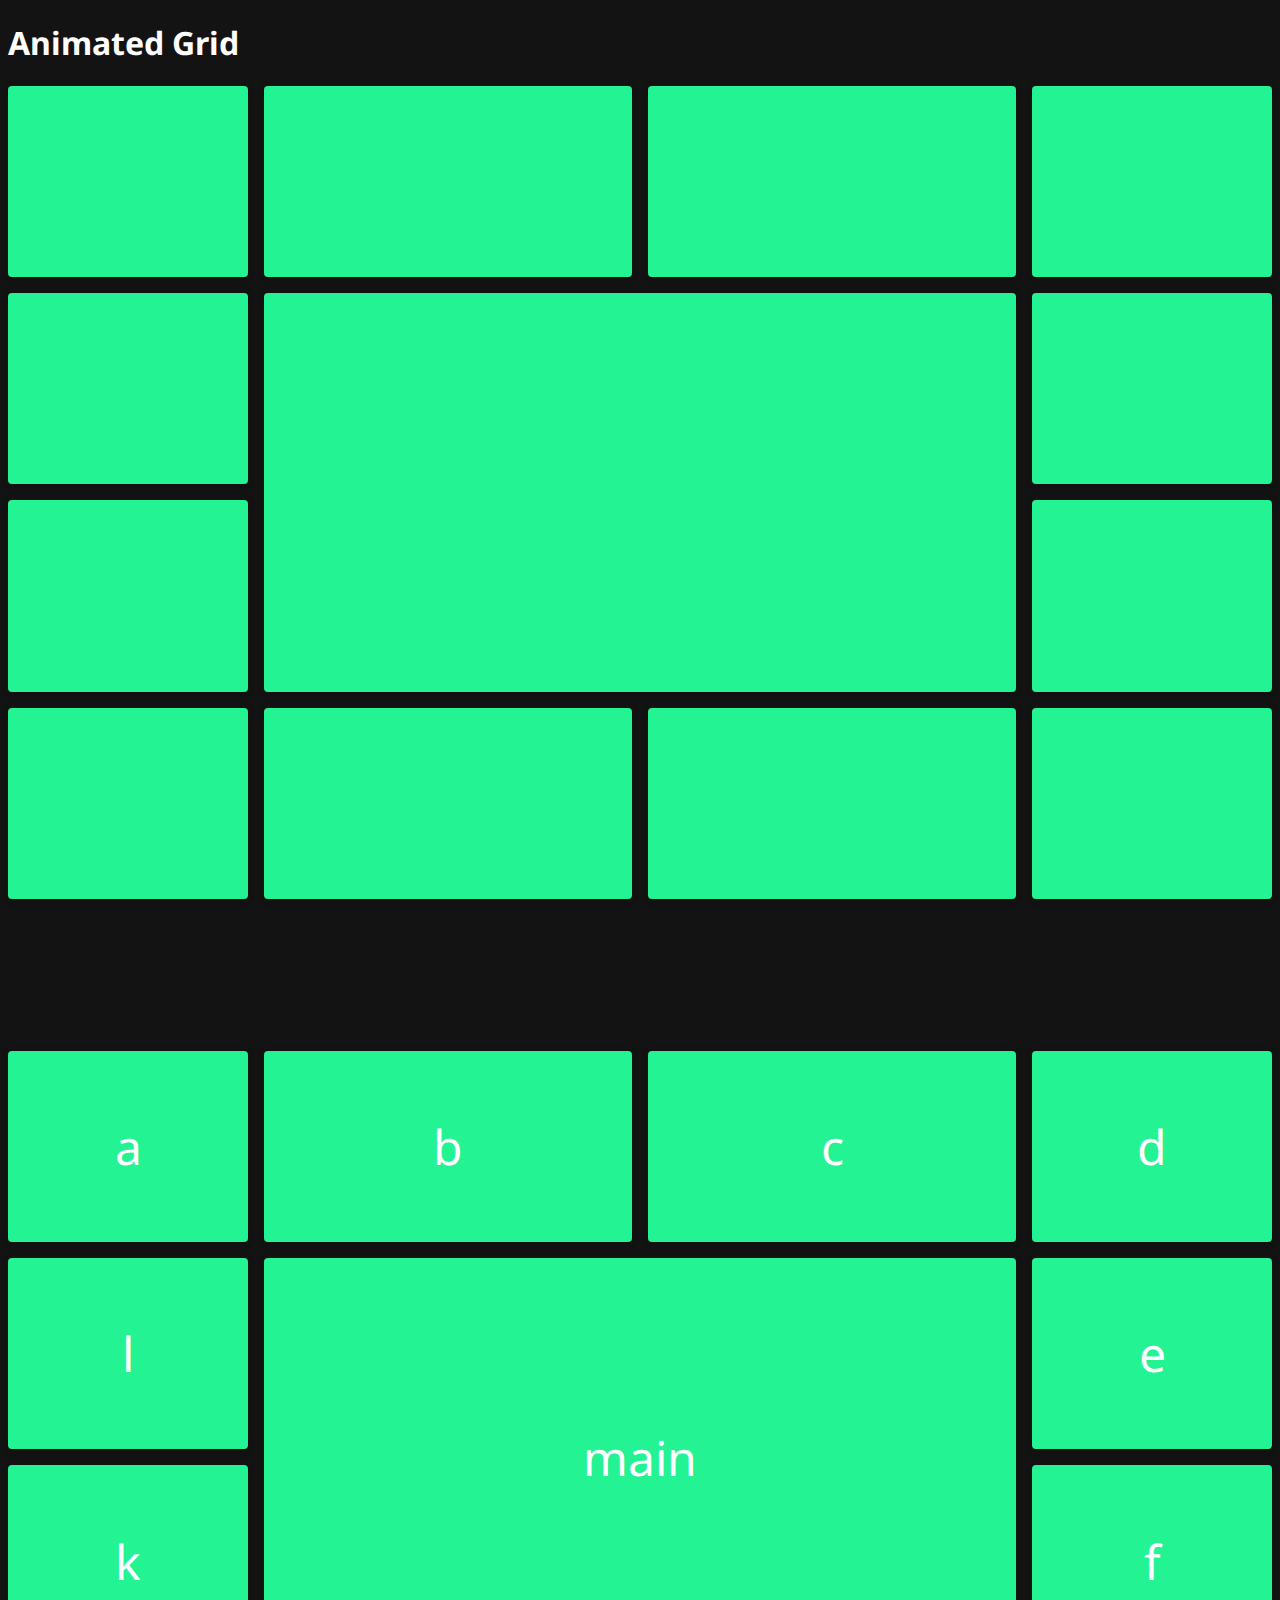
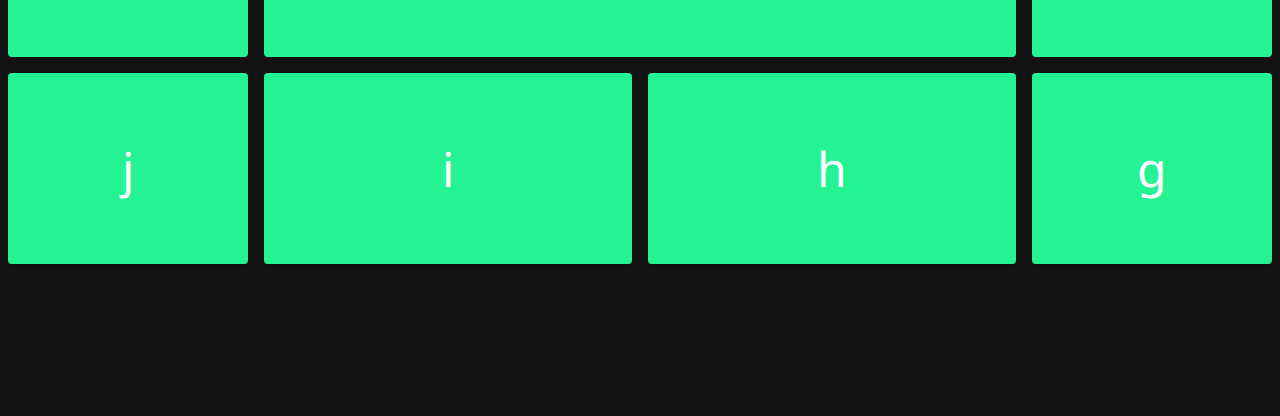
<file: animated-grid/index.html>
<!DOCTYPE html>
<html lang="en">
  <head>
    <meta charset="UTF-8" />
    <meta name="viewport" content="width=device-width, initial-scale=1.0" />
    <title>Animated Grid</title>

    <style>
      @import url('../base.css');
      @import url('./animated.css');
    </style>
  </head>
  <body>
    <h1>Animated Grid</h1>
    <section class="animated-grid">
      <div
        class="card"
        style="background-image:url('https://images.unsplash.com/photo-1558981359-219d6364c9c8?ixlib=rb-1.2.1&ixid=eyJhcHBfaWQiOjEyMDd9&auto=format&fit=crop&w=2100&q=80')"
      ></div>
      <div
        class="card"
        style="background-image:url('https://images.unsplash.com/photo-1583585635793-0e1894c169bd?ixlib=rb-1.2.1&ixid=eyJhcHBfaWQiOjEyMDd9&auto=format&fit=crop&w=913&q=80')"
      ></div>
      <div
        class="card"
        style="background-image:url('https://images.unsplash.com/photo-1583426573939-97d09302d76a?ixlib=rb-1.2.1&ixid=eyJhcHBfaWQiOjEyMDd9&auto=format&fit=crop&w=968&q=80')"
      ></div>
      <div
        class="card"
        style="background-image:url('https://images.unsplash.com/photo-1583531172005-814191b8b6c0?ixlib=rb-1.2.1&ixid=eyJhcHBfaWQiOjEyMDd9&auto=format&fit=crop&w=975&q=80')"
      ></div>
      <div
        class="card"
        style="background-image:url('https://images.unsplash.com/photo-1583532452513-a02186582ccd?ixlib=rb-1.2.1&ixid=eyJhcHBfaWQiOjEyMDd9&auto=format&fit=crop&w=1950&q=80')"
      ></div>
      <div
        class="card"
        style="background-image:url('https://images.unsplash.com/photo-1583445013765-46c20c4a6772?ixlib=rb-1.2.1&ixid=eyJhcHBfaWQiOjEyMDd9&auto=format&fit=crop&w=1950&q=80')"
      ></div>
      <div
        class="card card-wide"
        style="background-image:url('https://images.unsplash.com/photo-1583425423320-2386622cd2e4?ixlib=rb-1.2.1&ixid=eyJhcHBfaWQiOjEyMDd9&auto=format&fit=crop&w=1980&q=80')"
      ></div>
      <div
        class="card"
        style="background-image:url('https://images.unsplash.com/photo-1583483425010-c566431a7710?ixlib=rb-1.2.1&ixid=eyJhcHBfaWQiOjEyMDd9&auto=format&fit=crop&w=1951&q=80')"
      ></div>
      <div
        class="card"
        style="background-image:url('https://images.unsplash.com/photo-1583500557349-fb5238f8d946?ixlib=rb-1.2.1&ixid=eyJhcHBfaWQiOjEyMDd9&auto=format&fit=crop&w=1949&q=80')"
      ></div>
      <div
        class="card"
        style="background-image:url('https://images.unsplash.com/photo-1583468323330-9032ad490fed?ixlib=rb-1.2.1&ixid=eyJhcHBfaWQiOjEyMDd9&auto=format&fit=crop&w=1955&q=80')"
      ></div>
      <div
        class="card"
        style="background-image:url('https://images.unsplash.com/photo-1583562835057-a62d1beffbf3?ixlib=rb-1.2.1&ixid=eyJhcHBfaWQiOjEyMDd9&auto=format&fit=crop&w=949&q=80')"
      ></div>
      <div
        class="card"
        style="background-image:url('https://images.unsplash.com/photo-1583518257225-f9a8081f6a84?ixlib=rb-1.2.1&ixid=eyJhcHBfaWQiOjEyMDd9&auto=format&fit=crop&w=1950&q=80')"
      ></div>
      <div
        class="card"
        style="background-image:url('https://images.unsplash.com/photo-1502134249126-9f3755a50d78?ixlib=rb-1.2.1&ixid=eyJhcHBfaWQiOjEyMDd9&auto=format&fit=crop&w=2100&q=80')"
      ></div>
    </section>

    <section class="animated-grid">
      <div class="card">a</div>
      <div class="card">b</div>
      <div class="card">c</div>
      <div class="card">d</div>
      <div class="card">e</div>
      <div class="card">f</div>
      <div class="card">g</div>
      <div class="card">h</div>
      <div class="card">i</div>
      <div class="card">j</div>
      <div class="card">k</div>
      <div class="card">l</div>
      <div class="card">main</div>
    </section>
    
  </body>
</html>
</file>
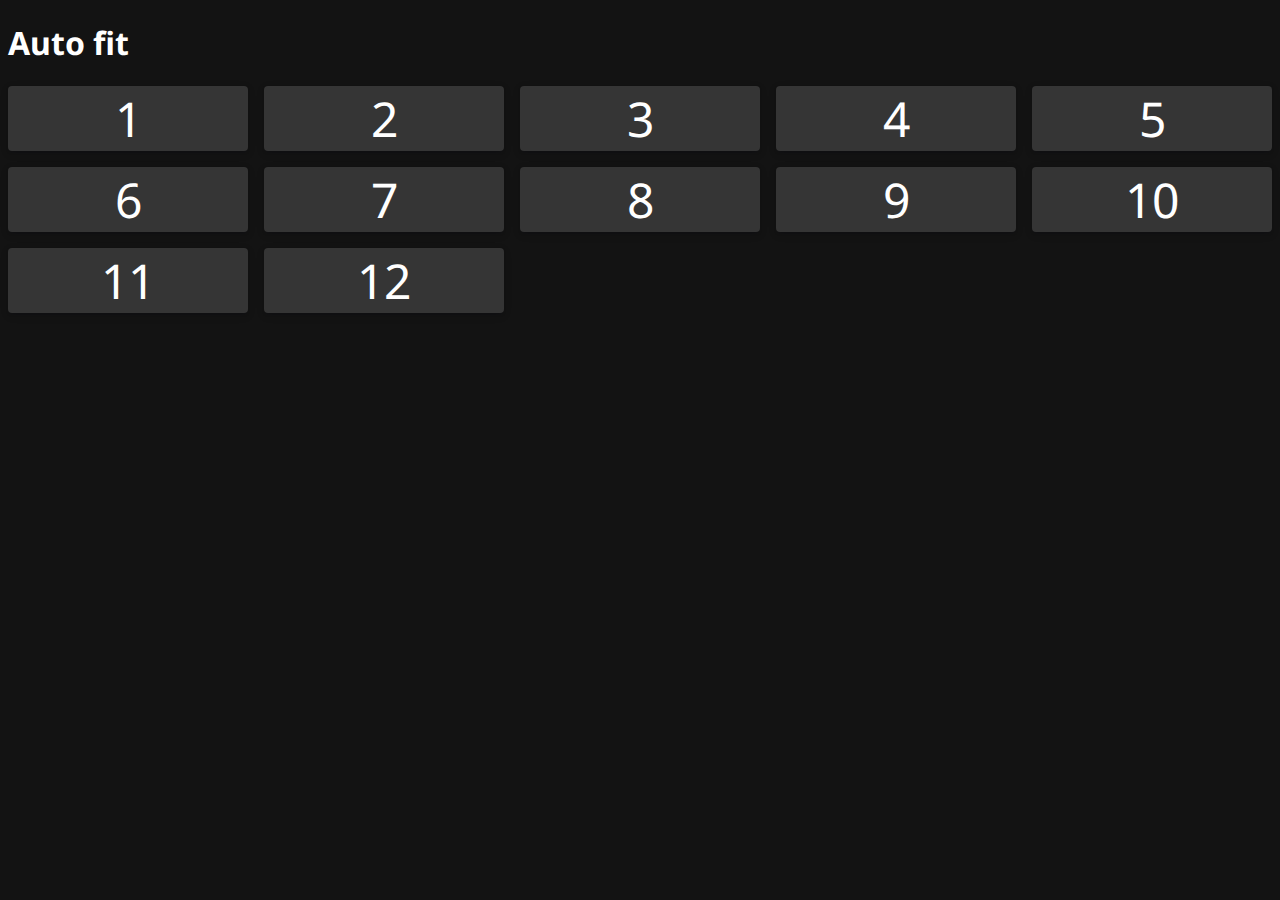
<file: grid.html>
<!DOCTYPE html>
<html lang="en">
<head>
    <meta charset="UTF-8">
    <meta name="viewport" content="width=device-width, initial-scale=1.0">
    <title>CSS grid</title>

    <style>
        @import url('./base.css');
        @import url('./basic-grid.css');
    </style>
</head>
<body>
    <h1>Auto fit</h1>

    <section class="basic-grid">
        <div class="card">1</div>
        <div class="card">2</div>
        <div class="card">3</div>
        <div class="card">4</div>
        <div class="card">5</div>
        <div class="card">6</div>
        <div class="card">7</div>
        <div class="card">8</div>
        <div class="card">9</div>
        <div class="card">10</div>
        <div class="card">11</div>
        <div class="card">12</div>
    </section> 
</body>
</html>
</file>
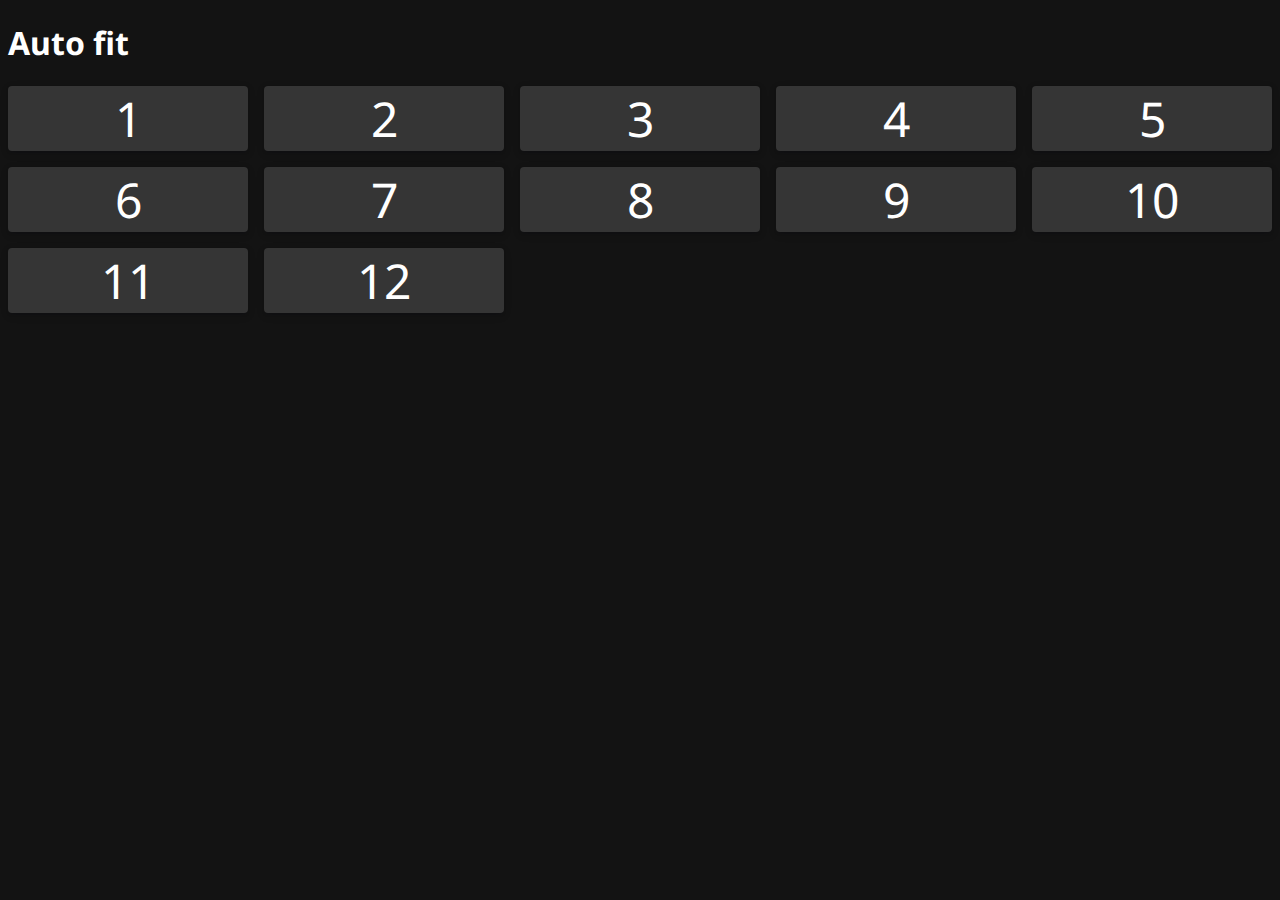
<file: basic-grid/grid.html>
<!DOCTYPE html>
<html lang="en">
<head>
    <meta charset="UTF-8">
    <meta name="viewport" content="width=device-width, initial-scale=1.0">
    <title>CSS grid</title>

    <style>
        @import url('../base.css');
        @import url('./basic-grid.css');
    </style>
</head>
<body>
    <h1>Auto fit</h1>

    <section class="basic-grid">
        <div class="card">1</div>
        <div class="card">2</div>
        <div class="card">3</div>
        <div class="card">4</div>
        <div class="card">5</div>
        <div class="card">6</div>
        <div class="card">7</div>
        <div class="card">8</div>
        <div class="card">9</div>
        <div class="card">10</div>
        <div class="card">11</div>
        <div class="card">12</div>
    </section> 
</body>
</html>
</file>
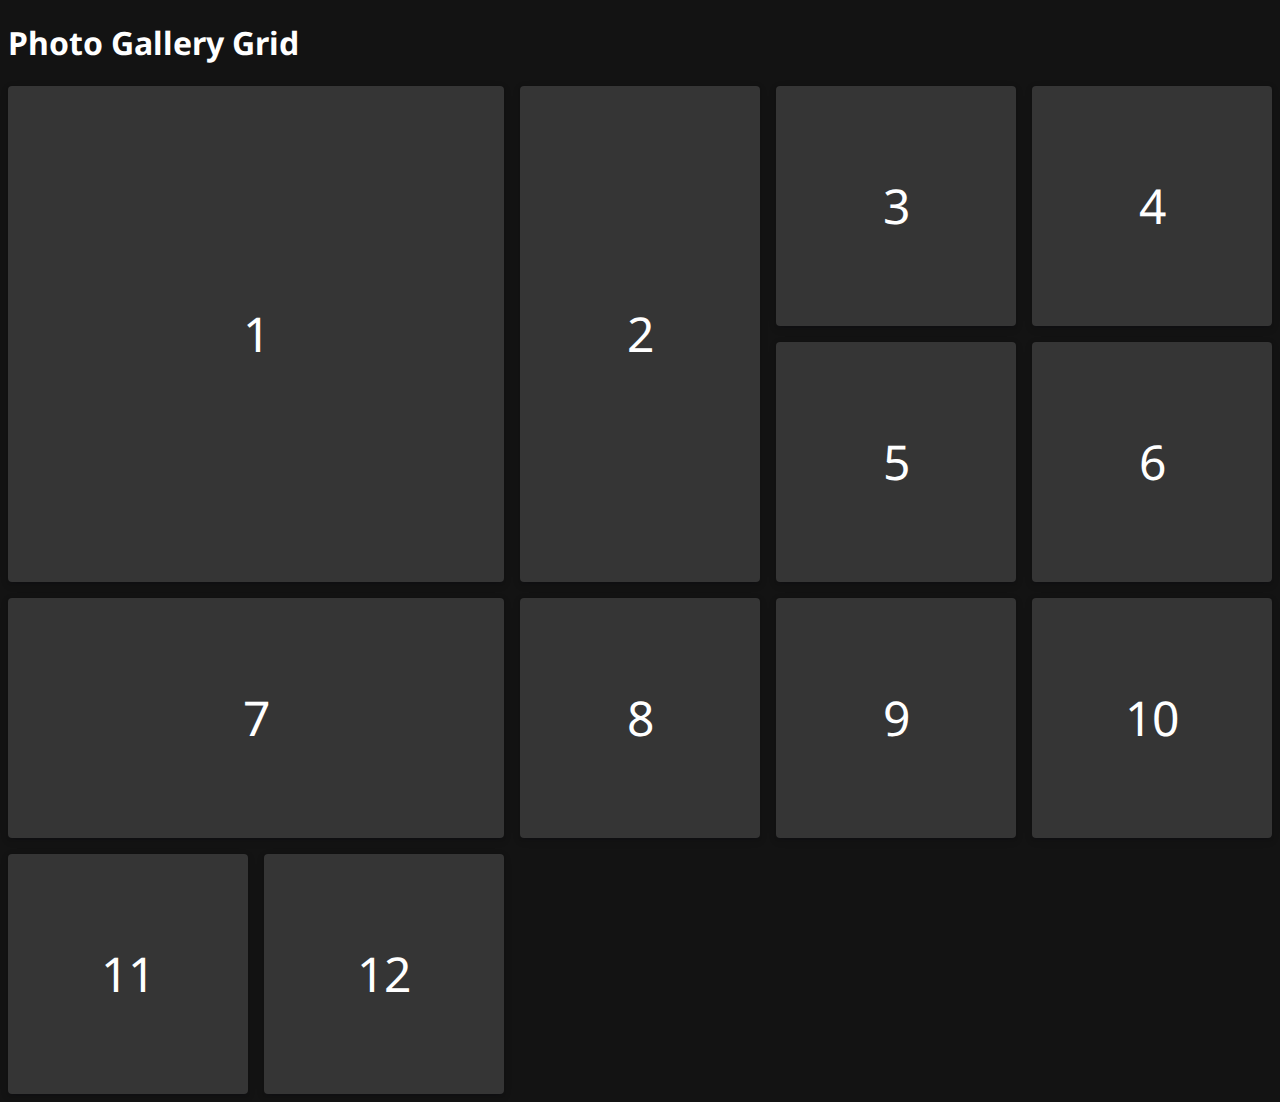
<file: photo-grid/photo-grid.html>
<!DOCTYPE html>
<html lang="en">
  <head>
    <meta charset="UTF-8" />
    <meta name="viewport" content="width=device-width, initial-scale=1.0" />
    <title>Photo Grid</title>

    <style>
      @import url('../base.css');
      @import url('./photo-grid.css');
    </style>
  </head>
  <body>
    <h1>Photo Gallery Grid</h1>

    <div class="photo-grid">
      <div
        class="card card-tall card-wide"
        style="background-image:url('https://images.unsplash.com/photo-1558981359-219d6364c9c8?ixlib=rb-1.2.1&ixid=eyJhcHBfaWQiOjEyMDd9&auto=format&fit=crop&w=2100&q=80')"
      >
        1
      </div>
      <div
        class="card card-tall"
        style="background-image:url('https://images.unsplash.com/photo-1583585635793-0e1894c169bd?ixlib=rb-1.2.1&ixid=eyJhcHBfaWQiOjEyMDd9&auto=format&fit=crop&w=913&q=80')"
      >
        2
      </div>
      <div
        class="card"
        style="background-image:url('https://images.unsplash.com/photo-1583531172005-814191b8b6c0?ixlib=rb-1.2.1&ixid=eyJhcHBfaWQiOjEyMDd9&auto=format&fit=crop&w=975&q=80')"
      >
        3
      </div>
      <div
        class="card"
        style="background-image:url('https://images.unsplash.com/photo-1583426573939-97d09302d76a?ixlib=rb-1.2.1&ixid=eyJhcHBfaWQiOjEyMDd9&auto=format&fit=crop&w=968&q=80')"
      >
        4
      </div>
      <div
        class="card"
        style="background-image:url('https://images.unsplash.com/photo-1583532452513-a02186582ccd?ixlib=rb-1.2.1&ixid=eyJhcHBfaWQiOjEyMDd9&auto=format&fit=crop&w=1950&q=80')"
      >
        5
      </div>
      <div
        class="card"
        style="background-image:url('https://images.unsplash.com/photo-1583445013765-46c20c4a6772?ixlib=rb-1.2.1&ixid=eyJhcHBfaWQiOjEyMDd9&auto=format&fit=crop&w=1950&q=80')"
      >
        6
      </div>
      <div
        class="card card-wide"
        style="background-image:url('https://images.unsplash.com/photo-1583562835057-a62d1beffbf3?ixlib=rb-1.2.1&ixid=eyJhcHBfaWQiOjEyMDd9&auto=format&fit=crop&w=949&q=80')"
      >
        7
      </div>
      <div
        class="card"
        style="background-image:url('https://images.unsplash.com/photo-1583483425010-c566431a7710?ixlib=rb-1.2.1&ixid=eyJhcHBfaWQiOjEyMDd9&auto=format&fit=crop&w=1951&q=80')"
      >
        8
      </div>
      <div
        class="card"
        style="background-image:url('https://images.unsplash.com/photo-1583500557349-fb5238f8d946?ixlib=rb-1.2.1&ixid=eyJhcHBfaWQiOjEyMDd9&auto=format&fit=crop&w=1949&q=80')"
      >
        9
      </div>
      <div
        class="card"
        style="background-image:url('https://images.unsplash.com/photo-1583468323330-9032ad490fed?ixlib=rb-1.2.1&ixid=eyJhcHBfaWQiOjEyMDd9&auto=format&fit=crop&w=1955&q=80')"
      >
        10
      </div>
      <div
        class="card"
        style="background-image:url('https://images.unsplash.com/photo-1583425423320-2386622cd2e4?ixlib=rb-1.2.1&ixid=eyJhcHBfaWQiOjEyMDd9&auto=format&fit=crop&w=1980&q=80')"
      >
        11
      </div>
      <div
        class="card"
        style="background-image:url('https://images.unsplash.com/photo-1583518257225-f9a8081f6a84?ixlib=rb-1.2.1&ixid=eyJhcHBfaWQiOjEyMDd9&auto=format&fit=crop&w=1950&q=80')"
      >
        12
      </div>
    </div>
  </body>
</html>
</file>
